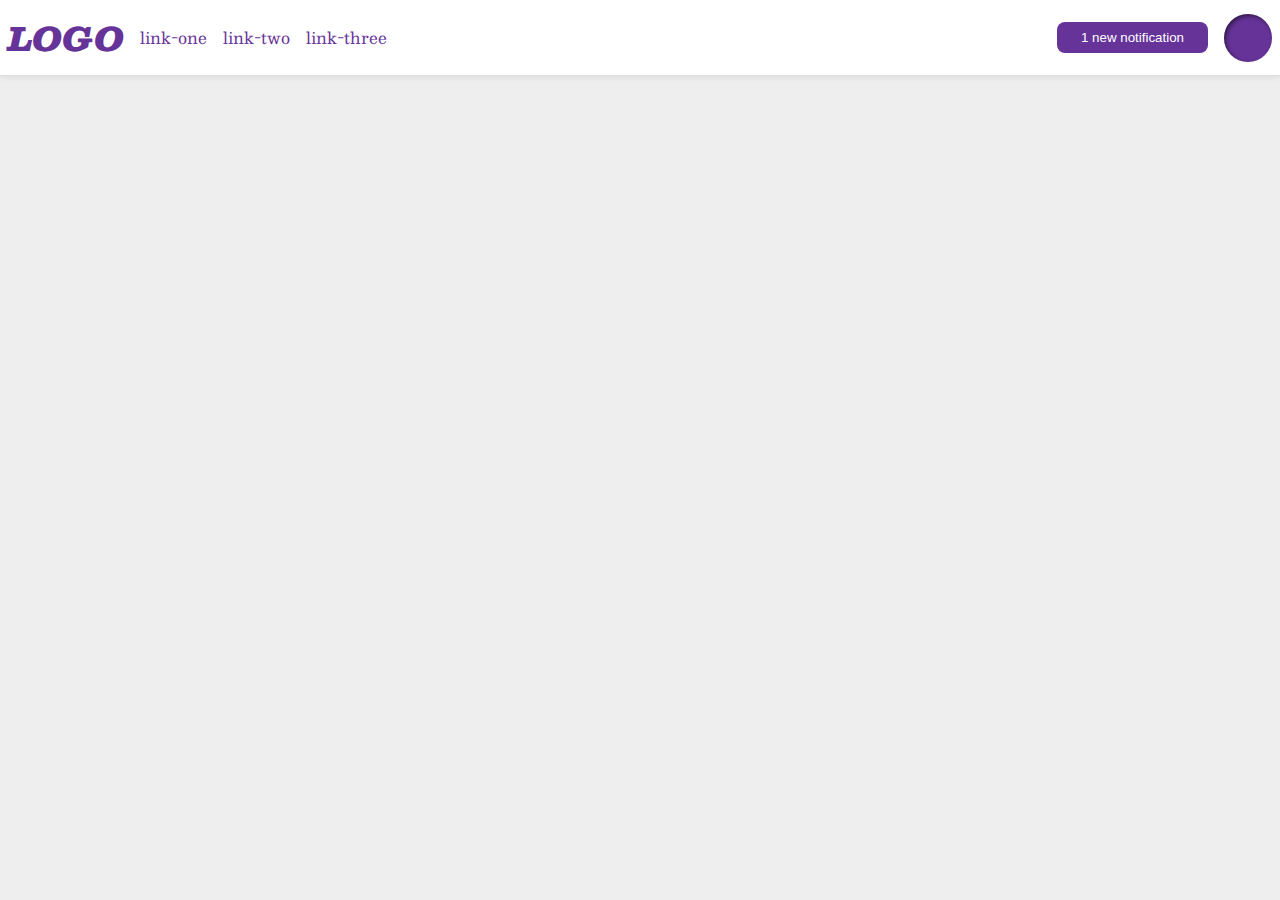
<file: flex/03-flex-header-2/index.html>
<!DOCTYPE html>
<html lang="en">
  <head>
    <meta charset="UTF-8">
    <meta http-equiv="X-UA-Compatible" content="IE=edge">
    <meta name="viewport" content="width=device-width, initial-scale=1.0">
    <title>Flex Header 2</title>
    <link rel="stylesheet" href="style.css">
  </head>
  <body>
    <div class="header">
      <div class="left">
        <div class="logo">
          LOGO
        </div>
        <ul class="links">
          <li><a href="https://google.com">link-one</a></li>
          <li><a href="https://google.com">link-two</a></li>
          <li><a href="https://google.com">link-three</a></li>
        </ul>
      </div>
      <div class="right">
        <button class="notifications">
          1 new notification
        </button>
        <div class="profile-image"></div>
      </div>
      
    </div>
  </body>
</html>
</file>
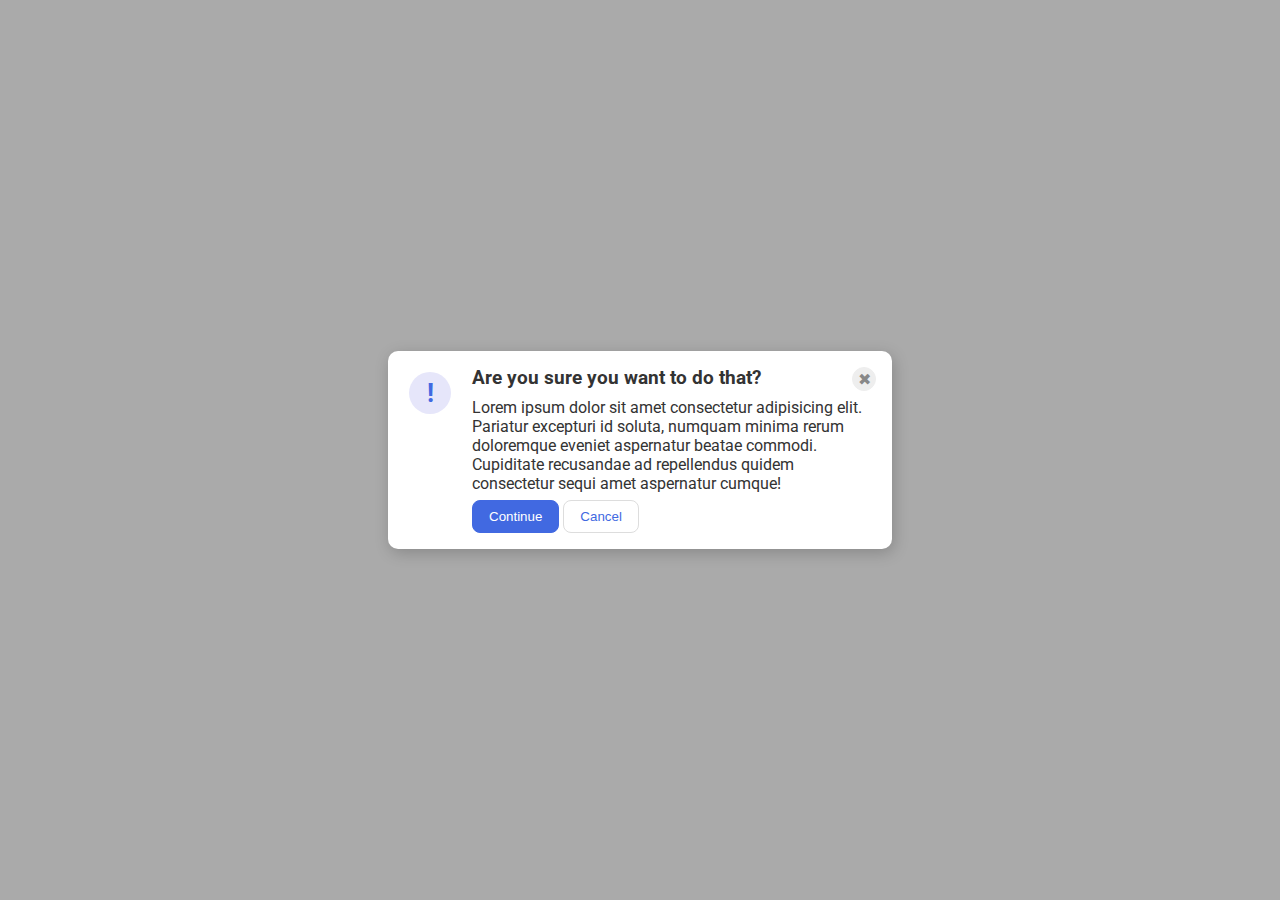
<file: flex/05-flex-modal/index.html>
<!DOCTYPE html>
<html lang="en">
  <head>
    <meta charset="UTF-8">
    <meta http-equiv="X-UA-Compatible" content="IE=edge">
    <meta name="viewport" content="width=device-width, initial-scale=1.0">
    <link rel="stylesheet" href="style.css">
    <title>Modal</title>
  </head>
  <body>
    <div class="modal">
      <div class="horizontal">
        <div class="icon">!</div>
        <div class="vertical">
          <div class="header">
            <h3>Are you sure you want to do that?</h4>
            <button class="close-button">✖</button>
          </div>
          <div class="text">Lorem ipsum dolor sit amet consectetur adipisicing elit. Pariatur excepturi id soluta, numquam minima rerum doloremque eveniet aspernatur beatae commodi. Cupiditate recusandae ad repellendus quidem consectetur sequi amet aspernatur cumque!</div>
          <div class="buttons">
            <button class="continue">Continue</button>
            <button class="cancel">Cancel</button>
          </div>
        </div>
      </div>
      
    </div>
  </body>
</html>
</file>
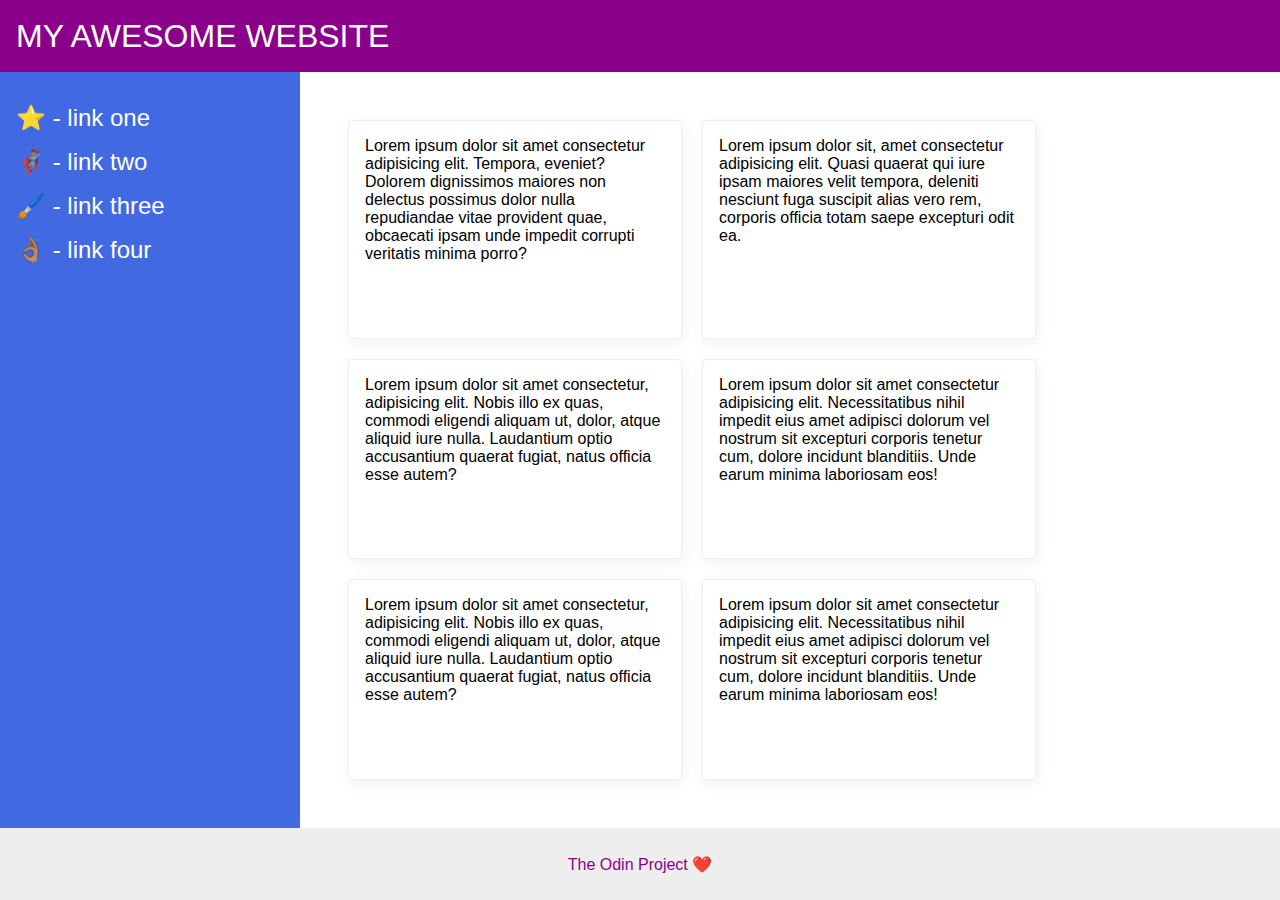
<file: flex/07-flex-layout-2/index.html>
<!DOCTYPE html>
<html lang="en">
  <head>
    <meta charset="UTF-8">
    <meta http-equiv="X-UA-Compatible" content="IE=edge">
    <meta name="viewport" content="width=device-width, initial-scale=1.0">
    <title>The Holy Grail</title>
    <link rel="stylesheet" href="style.css">
  </head>
  <body>
    <div class="header">
      MY AWESOME WEBSITE
    </div>
    
    <div class="content">
      <div class="sidebar">
        <ul>
          <li><a href="#">⭐ - link one</a></li>
          <li><a href="#">🦸🏽‍♂️ - link two</a></li>
          <li><a href="#">🖌️ - link three</a></li>
          <li><a href="#">👌🏽 - link four</a></li>
        </ul>
      </div>
      <div class="cards">
        <div class="card">Lorem ipsum dolor sit amet consectetur adipisicing elit. Tempora, eveniet? Dolorem dignissimos maiores non delectus possimus dolor nulla repudiandae vitae provident quae, obcaecati ipsam unde impedit corrupti veritatis minima porro?</div>
        <div class="card">Lorem ipsum dolor sit, amet consectetur adipisicing elit. Quasi quaerat qui iure ipsam maiores velit tempora, deleniti nesciunt fuga suscipit alias vero rem, corporis officia totam saepe excepturi odit ea.</div>
        <div class="card">Lorem ipsum dolor sit amet consectetur, adipisicing elit. Nobis illo ex quas, commodi eligendi aliquam ut, dolor, atque aliquid iure nulla. Laudantium optio accusantium quaerat fugiat, natus officia esse autem?</div>
        <div class="card">Lorem ipsum dolor sit amet consectetur adipisicing elit. Necessitatibus nihil impedit eius amet adipisci dolorum vel nostrum sit excepturi corporis tenetur cum, dolore incidunt blanditiis. Unde earum minima laboriosam eos!</div>
        <div class="card">Lorem ipsum dolor sit amet consectetur, adipisicing elit. Nobis illo ex quas, commodi eligendi aliquam ut, dolor, atque aliquid iure nulla. Laudantium optio accusantium quaerat fugiat, natus officia esse autem?</div>
        <div class="card">Lorem ipsum dolor sit amet consectetur adipisicing elit. Necessitatibus nihil impedit eius amet adipisci dolorum vel nostrum sit excepturi corporis tenetur cum, dolore incidunt blanditiis. Unde earum minima laboriosam eos!</div>  
      </div>
    </div>
   

    <div class="footer">
      The Odin Project ❤️
    </div>
  </body>
</html>
</file>
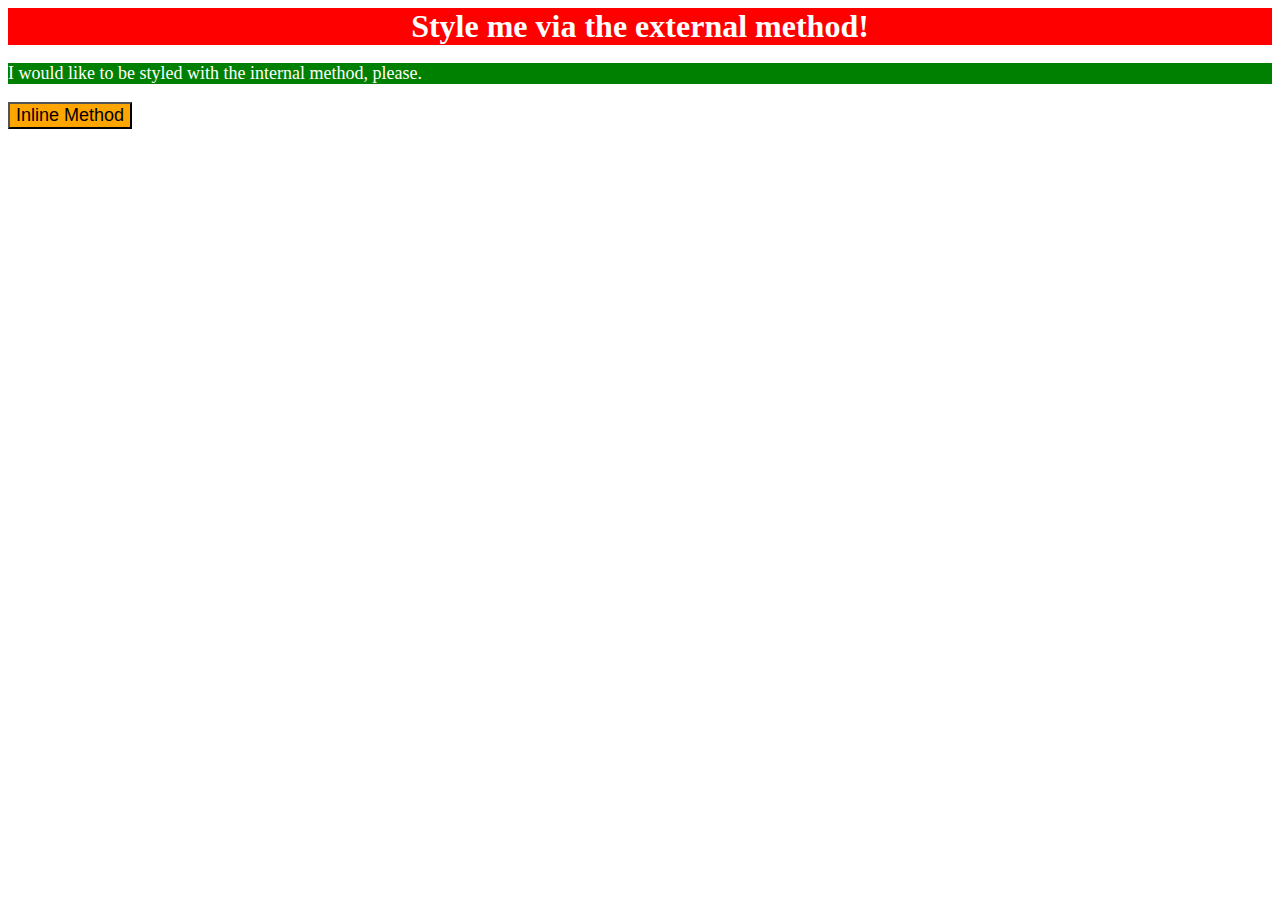
<file: foundations/01-css-methods/index.html>
<!DOCTYPE html>
<html lang="en">
  <head>
    <link rel="stylesheet" href="styles.css">
    <style>
      p {
        background-color: green;
        color: white;
        font-size: 18px;
      }
    </style>
    <meta charset="UTF-8">
    <meta http-equiv="X-UA-Compatible" content="IE=edge">
    <meta name="viewport" content="width=device-width, initial-scale=1.0">
    <title>Methods for Adding CSS</title>
  </head>
  <body>
    <div>Style me via the external method!</div>
    <p>I would like to be styled with the internal method, please.</p>
    <button style="background-color: orange; font-size: 18px;">Inline Method</button>
  </body>
</html>
</file>
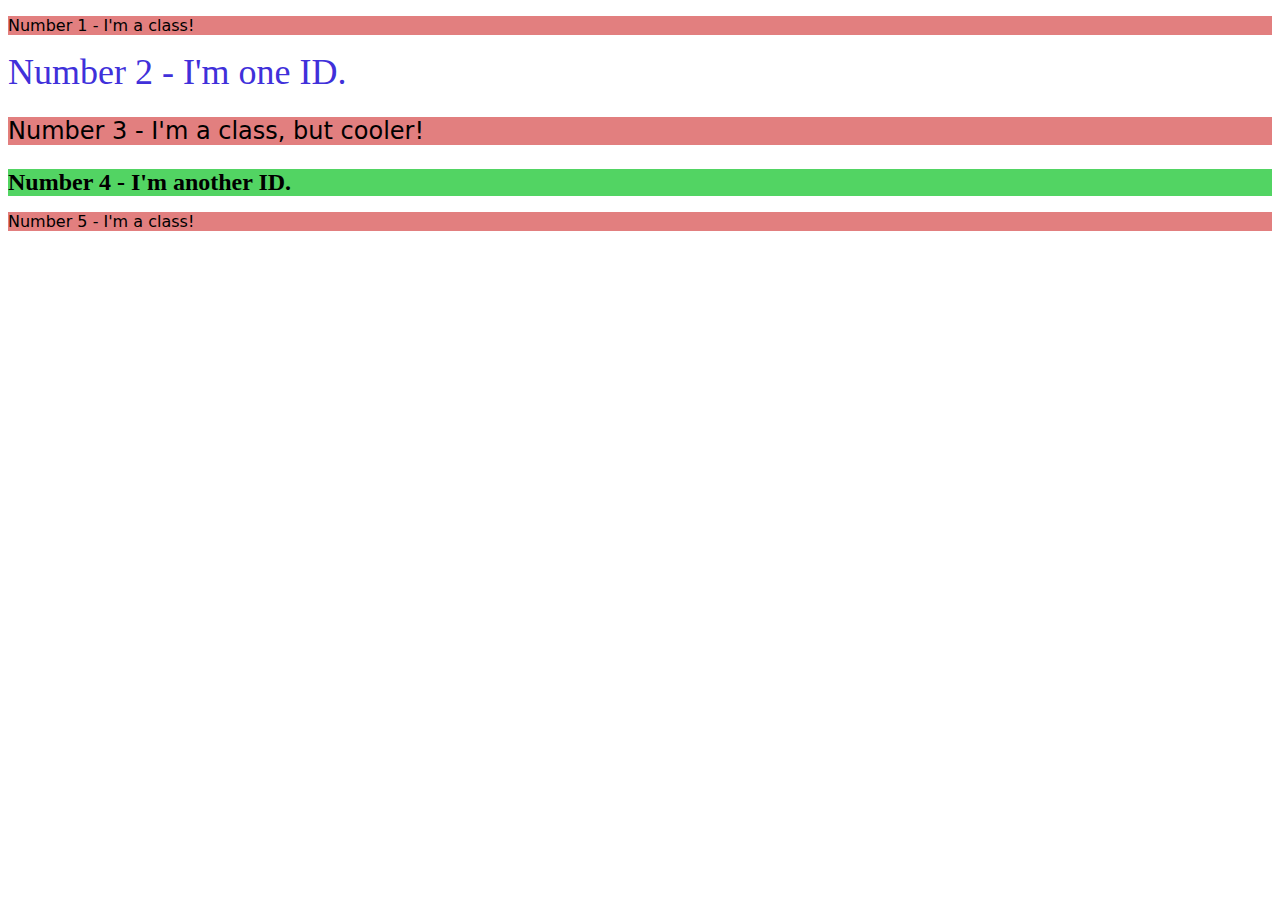
<file: foundations/02-class-id-selectors/index.html>
<!DOCTYPE html>
<html lang="en">
  <head>
    <meta charset="UTF-8">
    <meta http-equiv="X-UA-Compatible" content="IE=edge">
    <meta name="viewport" content="width=device-width, initial-scale=1.0">
    <title>Class and ID Selectors</title>
    <link rel="stylesheet" href="style.css">
  </head>
  <body>
    <p class="odd">Number 1 - I'm a class!</p>
    <div id="two">Number 2 - I'm one ID.</div>
    <p class="odd three">Number 3 - I'm a class, but cooler!</p>
    <div id="four">Number 4 - I'm another ID.</div>
    <p class="odd">Number 5 - I'm a class!</p>
  </body>
</html>
</file>
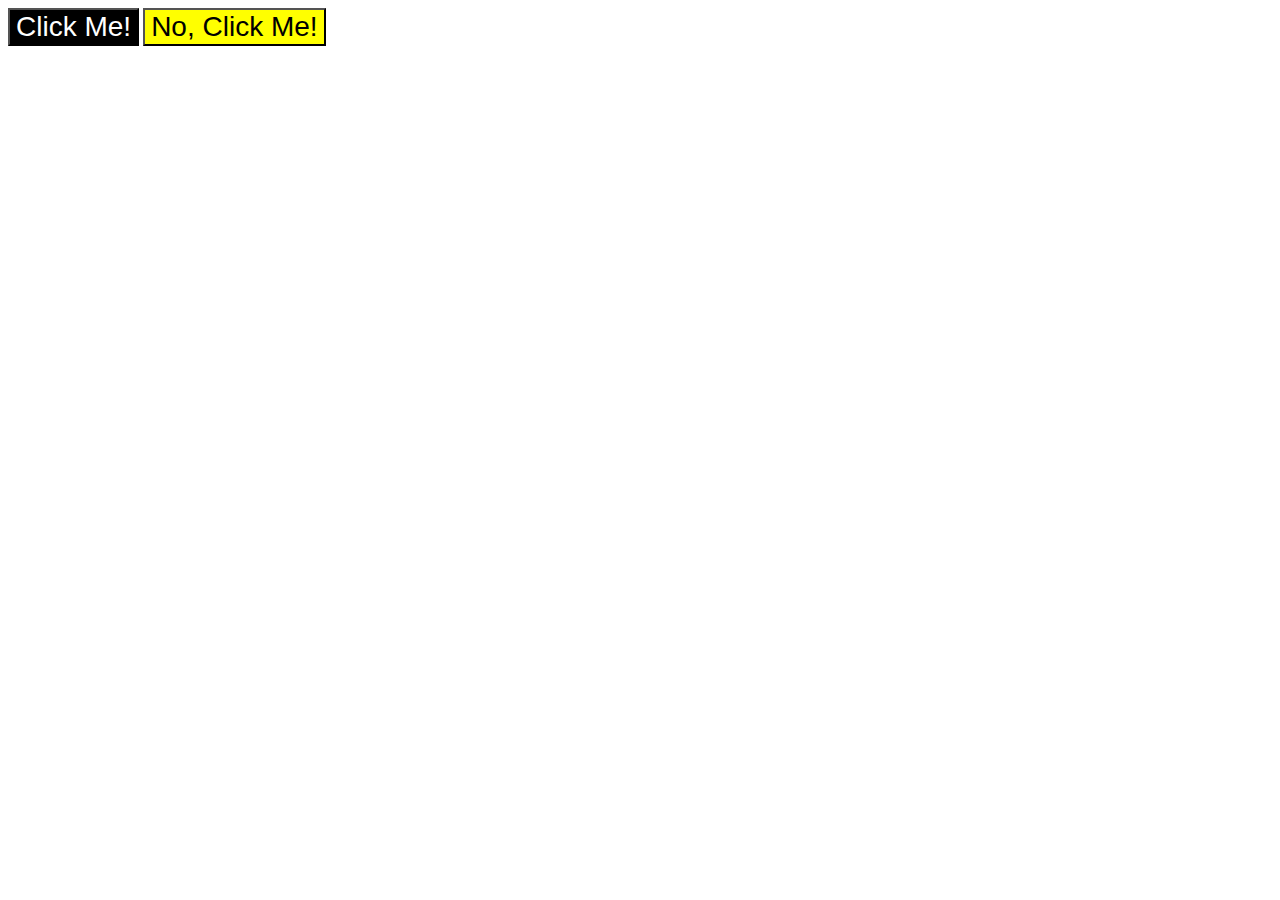
<file: foundations/03-grouping-selectors/index.html>
<!DOCTYPE html>
<html lang="en">
  <head>
    <meta charset="UTF-8">
    <meta http-equiv="X-UA-Compatible" content="IE=edge">
    <meta name="viewport" content="width=device-width, initial-scale=1.0">
    <title>Grouping Selectors</title>
    <link rel="stylesheet" href="style.css">
  </head>
  <body>
    <button class="black">Click Me!</button>
    <button class="yellow">No, Click Me!</button>
  </body>
</html>
</file>
<file: flex/03-flex-header-2/style.css>
/* this is some magical font-importing.  
you'll learn about it later. */
@import url('https://fonts.googleapis.com/css2?family=Besley:ital,wght@0,400;1,900&display=swap');

body {
  margin: 0;
  background: #eee;
  font-family: Besley, serif;
}

.header {
  background: white;
  border-bottom: 1px solid #ddd;
  box-shadow: 0 0 8px rgba(0,0,0,.1);
  display: flex;
  align-items: center;
  justify-content: space-between;
  padding: 8px;
}

.profile-image {
  background: rebeccapurple;
  box-shadow: inset 2px 2px 4px rgba(0,0,0,.5);
  border-radius: 50%;
  width: 48px;
  height: 48px;
}

.logo {
  color: rebeccapurple;
  font-size: 32px;
  font-weight: 900;
  font-style: italic;
}

.left {
  display: flex;
  align-items: center;
}

.right {
  display: flex;
  align-items: center;
  gap: 16px;
}

button {
  border: none;
  border-radius: 8px;
  background: rebeccapurple;
  color: white;
  padding: 8px 24px;
}

a {
  /* this removes the line under our links */
  text-decoration: none;
  color: rebeccapurple;
}

ul {
  list-style-type: none;
  display: flex;
  gap: 16px;
  padding-left: 16px;
}
</file>
<file: flex/05-flex-modal/style.css>
@import url('https://fonts.googleapis.com/css2?family=Roboto:wght@400;700&display=swap');

html, body {
  height: 100%;
}

h3 {
  margin: 0;
}

body {
  font-family: Roboto, sans-serif;
  margin: 0;
  background: #aaa;
  color: #333;
  /* I'll give you this one for free lol */
  display: flex;
  align-items: center;
  justify-content: center;
}

.modal {
  background: white;
  width: 480px;
  border-radius: 10px;
  box-shadow: 2px 4px 16px rgba(0,0,0,.2);
  padding: 12px;
}

.icon {
  color: royalblue;
  font-size: 26px;
  font-weight: 700;
  background: lavender;
  width: 42px;
  height: 42px;
  border-radius: 50%;
  display: flex;
  align-items: center;
  justify-content: center;
  margin: 5px;
  min-width: 42px;
}

.close-button {
  background: #eee;
  border-radius: 50%;
  color: #888;
  font-weight: 400;
  font-size: 16px;
  height: 24px;
  width: 24px;
  display: flex;
  align-items: center;
  justify-content: center;
  border: 1px solid #eee;
  padding: 0;
}

button {
  cursor: pointer;
  padding: 8px 16px;
  border-radius: 8px;
}

button.continue {
  background: royalblue;
  border: 1px solid royalblue;
  color: white;
}

button.cancel {
  background: white;
  border: 1px solid #ddd;
  color: royalblue;
}

.horizontal {
  display: flex;
  justify-content: space-between;
  gap: 16px;
  padding: 4px;
}

.vertical {
  display: flex;
  flex-direction: column;
  justify-content: space-evenly;
  gap: 7px;
}

.header {
  display: flex;
  justify-content: space-between;
}
</file>
<file: flex/07-flex-layout-2/style.css>
body {
  font-family: -apple-system, BlinkMacSystemFont, 'Segoe UI', Roboto, Oxygen, Ubuntu, Cantarell, 'Open Sans', 'Helvetica Neue', sans-serif;
  margin: 0;
  min-height: 100vh;
  display: flex;
  flex-direction: column;
}
ul {
  list-style: none;
  padding: 0px;
}

li {
  margin-bottom: 16px;
}
ul li a {
  text-decoration: none;
  font-size: 24px;
  color: white;
}

.header {
  height: 72px;
  box-sizing: border-box;
  font-size: 32px;
  font-weight: 900px;
  background: darkmagenta;
  color: white;
  padding: 18px 0 0 16px;
}

.footer {
  height: 72px;
  background: #eee;
  color: darkmagenta;

  display: flex;
  align-items: center;
  justify-content: center;
}

.sidebar {
  width: 300px;
  background: royalblue;
  box-sizing: border-box;
  flex-shrink: 0;
  padding: 16px;
}

.card {
  border: 1px solid #eee;
  box-shadow: 2px 4px 16px rgba(0,0,0,.06);
  border-radius: 4px;
  width: 300px;
  padding: 16px;
}

.content {
  display: flex;
  flex:1;
}

.cards {
  display: flex;
  flex-wrap: wrap;
  gap: 20px;
  padding: 48px;
}
</file>
<file: foundations/01-css-methods/styles.css>
div {
    background-color: red;
    color: white;
    font-size: 32px;
    text-align: center;
    font-weight: bold;
}
</file>
<file: foundations/02-class-id-selectors/style.css>
.odd {
    background-color: #e27f7f;
    font-family: Verdana, "DejaVu Sans", sans-serif;
}

#two {
    color: #4030da;
    font-size: 36px;
}

.odd.three {
    font-size: 24px;
}

#four {
    font-size: 24px;
    background-color: #52d463;
    font-weight: bold;
}
</file>
<file: foundations/03-grouping-selectors/style.css>
.black,
.yellow {
    font-size: 28px;
    font-family: Helvetica, "Times New Roman", sans-serif;
}

.black {
    background-color: black;
    color: white;
}

.yellow {
    background-color: yellow;
}
</file>
